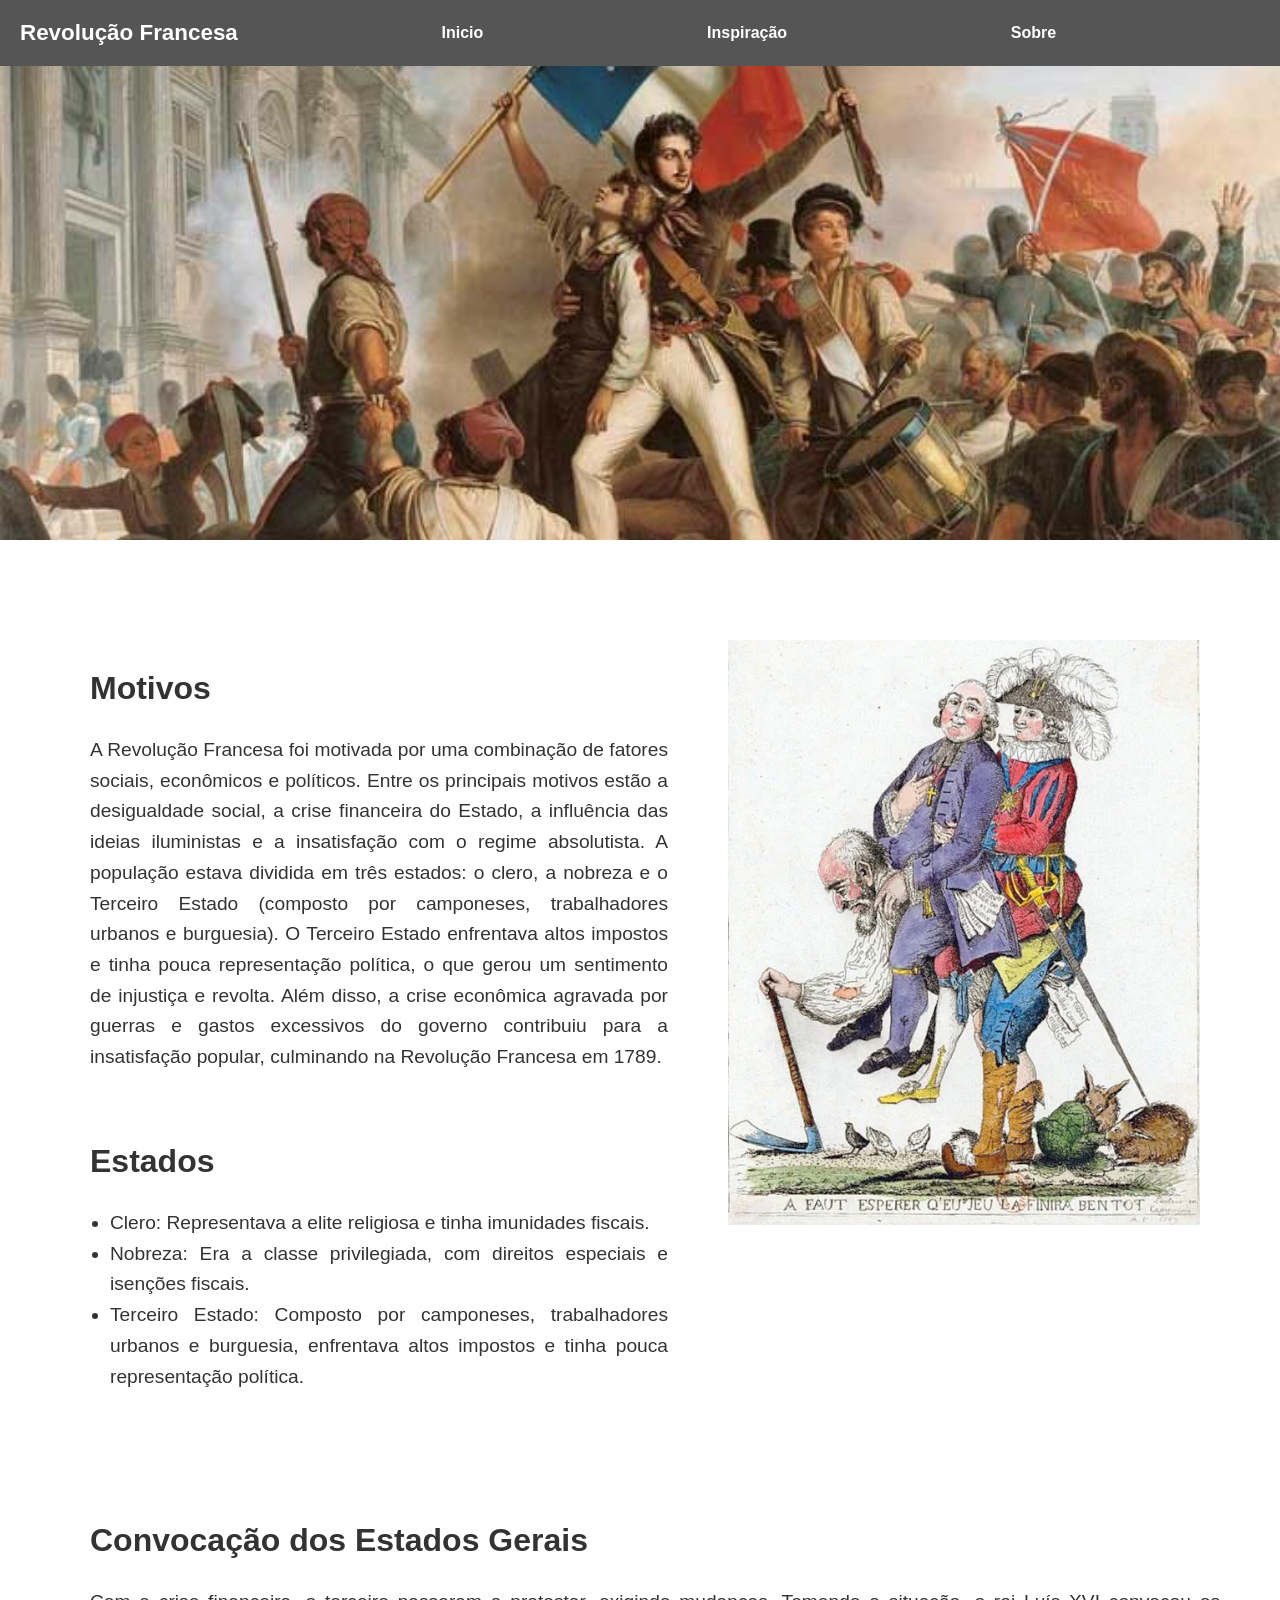
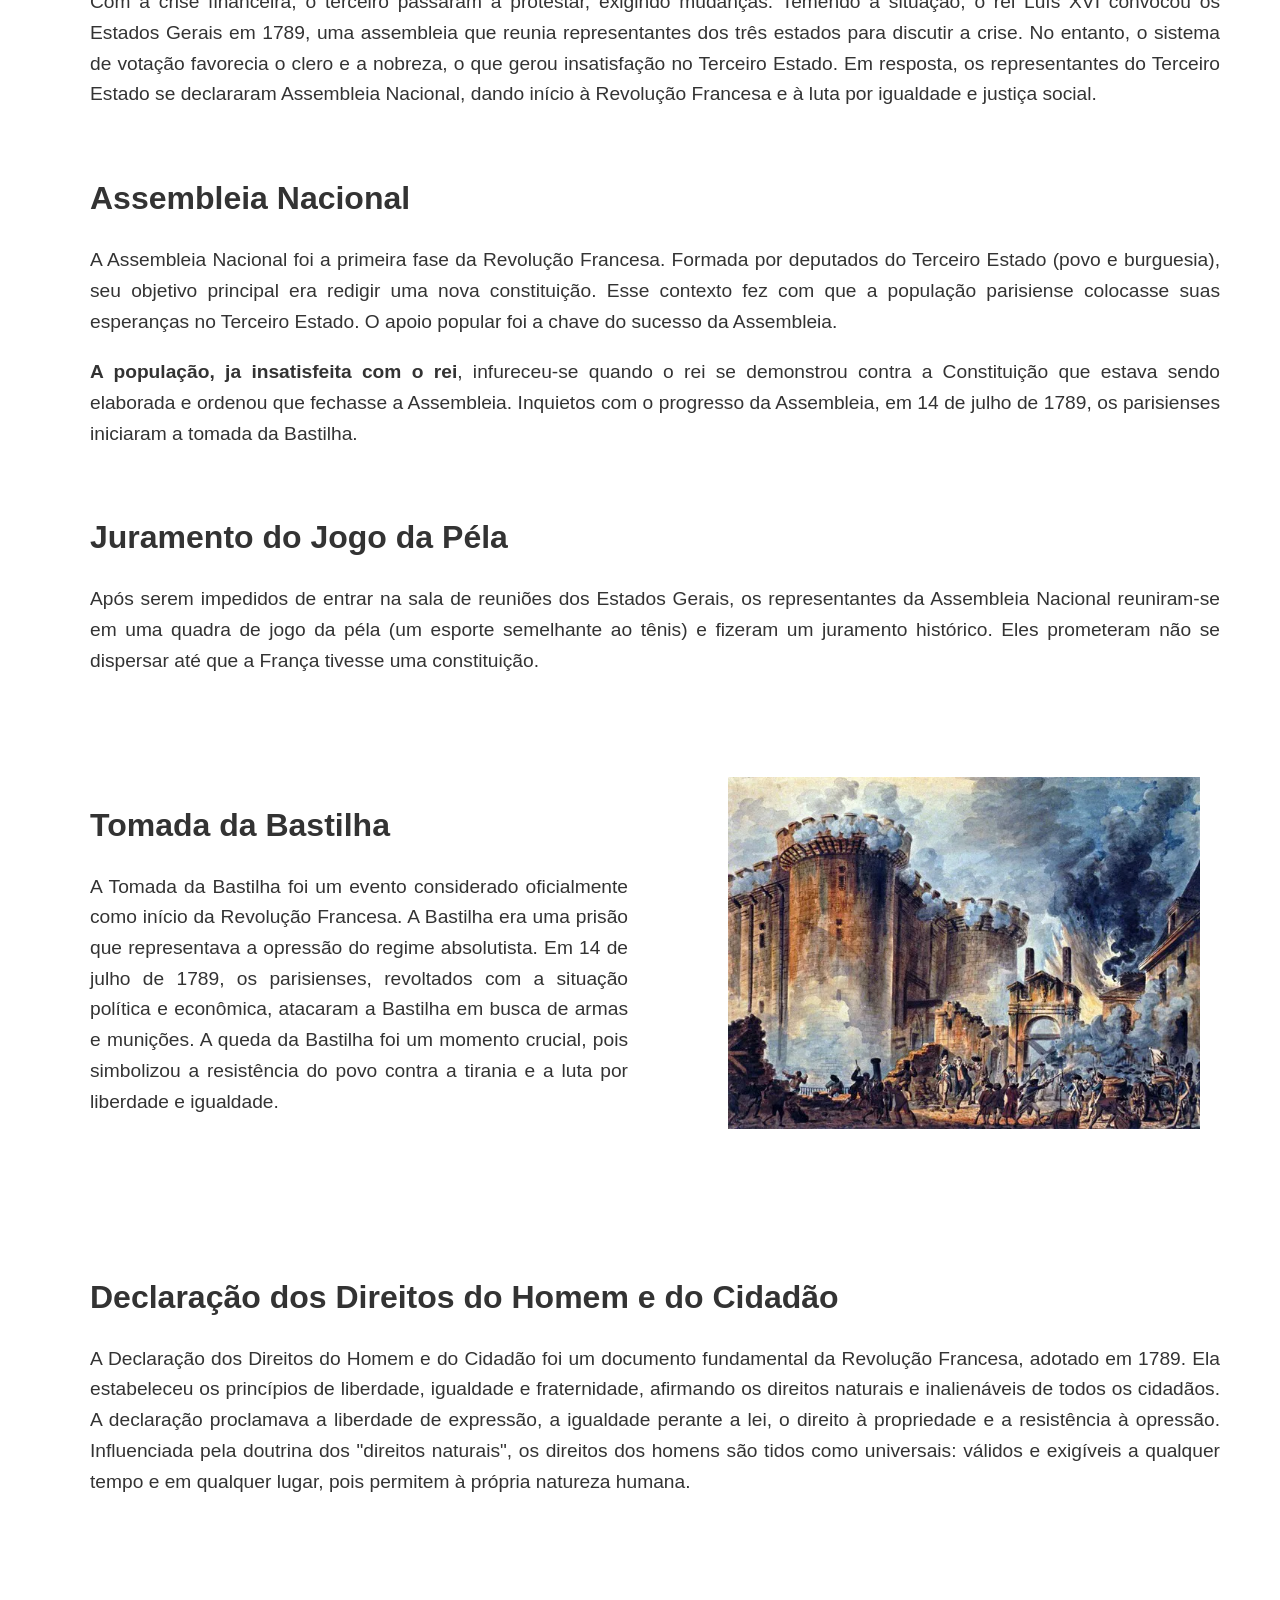
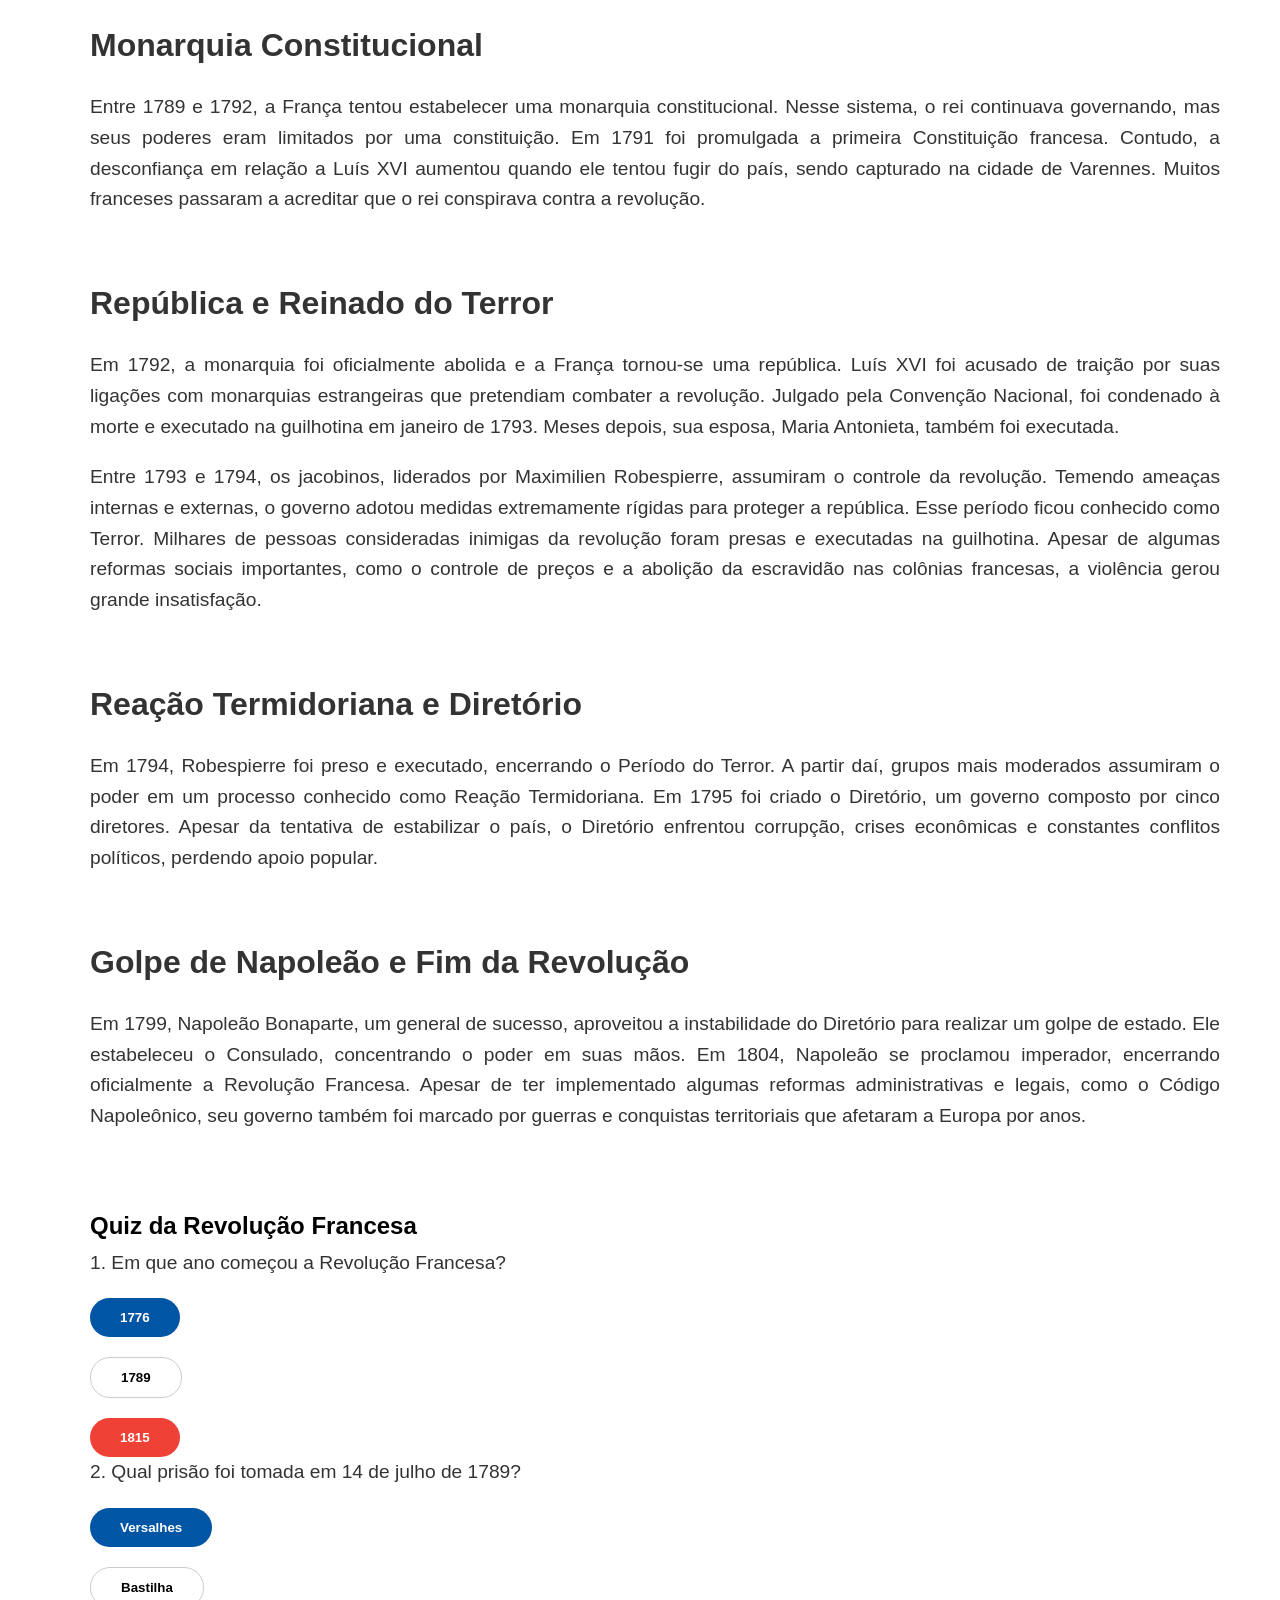
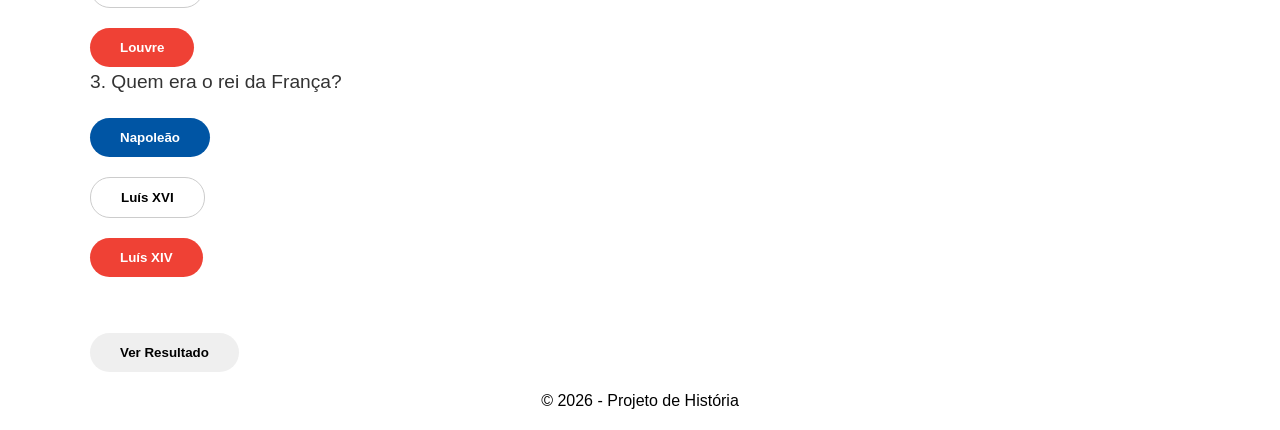
<file: subsite/pag2.htm>
<!DOCTYPE html>
<html lang="pt-br">
<head>
    <meta charset="UTF-8">
    <meta name="viewport" content="width=device-width, initial-scale=1.0">
    <title>Revolução Francesa</title>
    <link rel="stylesheet" href="../CSS/paginafranca.css">
    <script src="../JS/jayjayJS.js" defer></script>
</head>
<body>

    <nav class="navbar">

        <div class="logo">
            Revolução Francesa
        </div>

        <ul class="menu">
            <li><a class="bt" href="../index.html">Inicio</a></li>
            <li><a class="bt" href="../subsite/inspiracao.html">Inspiração</a></li>
            <li><a class="bt" href="../subsite/sobre.html">Sobre</a></li>
        </ul>
    </nav>  
<div class="banner">
    </div>


<div class="container">

    <div class="texto">
        <h1>Motivos</h1>
        <p> A Revolução Francesa foi motivada por uma combinação de fatores sociais, econômicos e políticos. Entre os principais motivos estão a desigualdade social, a crise financeira do Estado, a influência das ideias iluministas e a insatisfação com o regime absolutista. A população estava dividida em três estados: o clero, a nobreza e o Terceiro Estado (composto por camponeses, trabalhadores urbanos e burguesia). O Terceiro Estado enfrentava altos impostos e tinha pouca representação política, o que gerou um sentimento de injustiça e revolta. Além disso, a crise econômica agravada por guerras e gastos excessivos do governo contribuiu para a insatisfação popular, culminando na Revolução Francesa em 1789.
        </p>
        <h1> Estados</h1>
        <ul>
            <li>Clero: Representava a elite religiosa e tinha imunidades fiscais.</li>
            <li>Nobreza: Era a classe privilegiada, com direitos especiais e isenções fiscais.</li>
            <li>Terceiro Estado: Composto por camponeses, trabalhadores urbanos e burguesia, enfrentava altos impostos e tinha pouca representação política.</li>
        </ul> 
    </div>
<div>
</div>
<img src="../imagens/revolucao-francesa-burguesia-charge.webp" alt="burguesia">
</div>

<div class="texto">
    <h1> Convocação dos Estados Gerais</h1>
    <p style="margin-right: 60px;">Com a crise financeira, o terceiro passaram a protestar, exigindo mudanças. Temendo a situação, o rei Luís XVI convocou os Estados Gerais em 1789, uma assembleia que reunia representantes dos três estados para discutir a crise. No entanto, o sistema de votação favorecia o clero e a nobreza, o que gerou insatisfação no Terceiro Estado. Em resposta, os representantes do Terceiro Estado se declararam Assembleia Nacional, dando início à Revolução Francesa e à luta por igualdade e justiça social.</p>
    <h1> Assembleia Nacional</h1>
    <p style="margin-right: 60px;">A Assembleia Nacional foi a primeira fase da Revolução Francesa. Formada por deputados do Terceiro Estado (povo e burguesia), seu objetivo principal era redigir uma nova constituição. Esse contexto fez com que a população parisiense colocasse suas esperanças no Terceiro Estado. O apoio popular foi a chave do sucesso da Assembleia.</p>
    <p style="margin-right: 60px;"><b>A população, ja insatisfeita com o rei</b>, infureceu-se quando o rei se demonstrou contra a Constituição que estava sendo elaborada e ordenou que fechasse a Assembleia. Inquietos com o progresso da Assembleia, em 14 de julho de 1789, os parisienses iniciaram a tomada da Bastilha.</p>
    <h1> Juramento do Jogo da Péla</h1>
    <p style="margin-right: 60px;">Após serem impedidos de entrar na sala de reuniões dos Estados Gerais, os representantes da Assembleia Nacional reuniram-se em uma quadra de jogo da péla (um esporte semelhante ao tênis) e fizeram um juramento histórico. Eles prometeram não se dispersar até que a França tivesse uma constituição.</p>
</div>

<div class="container">
    <div class="texto">
        <h1> Tomada da Bastilha</h1>
        <p style="margin-right: 60px;">A Tomada da Bastilha foi um evento considerado oficialmente como início da Revolução Francesa. A Bastilha era uma prisão que representava a opressão do regime absolutista. Em 14 de julho de 1789, os parisienses, revoltados com a situação política e econômica, atacaram a Bastilha em busca de armas e munições. A queda da Bastilha foi um momento crucial, pois simbolizou a resistência do povo contra a tirania e a luta por liberdade e igualdade. </p>
    </div>
    <img src="../imagens/bastilha.webp" alt="bastilha">
</div>
<div class="texto">
    <h1> Declaração dos Direitos do Homem e do Cidadão</h1>
    <p style="margin-right: 60px;">A Declaração dos Direitos do Homem e do Cidadão foi um documento fundamental da Revolução Francesa, adotado em 1789. Ela estabeleceu os princípios de liberdade, igualdade e fraternidade, afirmando os direitos naturais e inalienáveis de todos os cidadãos. A declaração proclamava a liberdade de expressão, a igualdade perante a lei, o direito à propriedade e a resistência à opressão. Influenciada pela doutrina dos "direitos naturais", os direitos dos homens são tidos como universais: válidos e exigíveis a qualquer tempo e em qualquer lugar, pois permitem à própria natureza humana.</p>
</div>

<div class="texto">
    <h1> Monarquia Constitucional </h1>
    <p style="margin-right: 60px;">Entre 1789 e 1792, a França tentou estabelecer uma monarquia constitucional. Nesse sistema, o rei continuava governando, mas seus poderes eram limitados por uma constituição. Em 1791 foi promulgada a primeira Constituição francesa. Contudo, a desconfiança em relação a Luís XVI aumentou quando ele tentou fugir do país, sendo capturado na cidade de Varennes. Muitos franceses passaram a acreditar que o rei conspirava contra a revolução.</p>
    
    <h1> República e Reinado do Terror</h1>
    <p style="margin-right: 60px;">Em 1792, a monarquia foi oficialmente abolida e a França tornou-se uma república. Luís XVI foi acusado de traição por suas ligações com monarquias estrangeiras que pretendiam combater a revolução. Julgado pela Convenção Nacional, foi condenado à morte e executado na guilhotina em janeiro de 1793. Meses depois, sua esposa, Maria Antonieta, também foi executada.
    <p style="margin-right: 60px;">Entre 1793 e 1794, os jacobinos, liderados por Maximilien Robespierre, assumiram o controle da revolução. Temendo ameaças internas e externas, o governo adotou medidas extremamente rígidas para proteger a república. Esse período ficou conhecido como Terror. Milhares de pessoas consideradas inimigas da revolução foram presas e executadas na guilhotina. Apesar de algumas reformas sociais importantes, como o controle de preços e a abolição da escravidão nas colônias francesas, a violência gerou grande insatisfação.</p>

    <h1> Reação Termidoriana e Diretório</h1>
    <p style="margin-right: 60px;">Em 1794, Robespierre foi preso e executado, encerrando o Período do Terror. A partir daí, grupos mais moderados assumiram o poder em um processo conhecido como Reação Termidoriana. Em 1795 foi criado o Diretório, um governo composto por cinco diretores. Apesar da tentativa de estabilizar o país, o Diretório enfrentou corrupção, crises econômicas e constantes conflitos políticos, perdendo apoio popular.</p>

    <h1> Golpe de Napoleão e Fim da Revolução</h1>
    <p style="margin-right: 60px;">Em 1799, Napoleão Bonaparte, um general de sucesso, aproveitou a instabilidade do Diretório para realizar um golpe de estado. Ele estabeleceu o Consulado, concentrando o poder em suas mãos. Em 1804, Napoleão se proclamou imperador, encerrando oficialmente a Revolução Francesa. Apesar de ter implementado algumas reformas administrativas e legais, como o Código Napoleônico, seu governo também foi marcado por guerras e conquistas territoriais que afetaram a Europa por anos.</p>






</div>

<div> 
    <div class="texto">
    <h2>Quiz da Revolução Francesa</h2>
    </div>
    <div class="quiz">
    <div>
    <p>1. Em que ano começou a Revolução Francesa?</p>
    <button id="azul" class="resposta" onclick="responder(1, 'errado')">1776</button>
    <button id="branco" class="resposta" onclick="responder(1, 'certo')">1789</button>
    <button id="vermelho" class="resposta" onclick="responder(1, 'errado')">1815</button>
    </div>
    <div>
    <p>2. Qual prisão foi tomada em 14 de julho de 1789?</p>
    <button id="azul" class="resposta" onclick="responder(2, 'errado')">Versalhes</button>
    <button id="branco" class="resposta" onclick="responder(2, 'certo')">Bastilha</button>
    <button id="vermelho" class="resposta" onclick="responder(2, 'errado')">Louvre</button>
    </div>
    <div>
    <p>3. Quem era o rei da França?</p>
    <button id="azul" class="resposta" onclick="responder(3, 'errado')">Napoleão</button>
    <button id="branco" class="resposta" onclick="responder(3, 'certo')">Luís XVI</button>
    <button id="vermelho" class="resposta" onclick="responder(3, 'errado')">Luís XIV</button>
    </div>
    <br><br>
    <button onclick="mostrarResultado()">Ver Resultado</button>

    <p id="resultado"></p>

</div>

</div>
</div>
<footer>
    <p style="text-align: center; padding: 20px;">© 2026 - Projeto de História</p>
</footer>
</body>
</html>
</file>
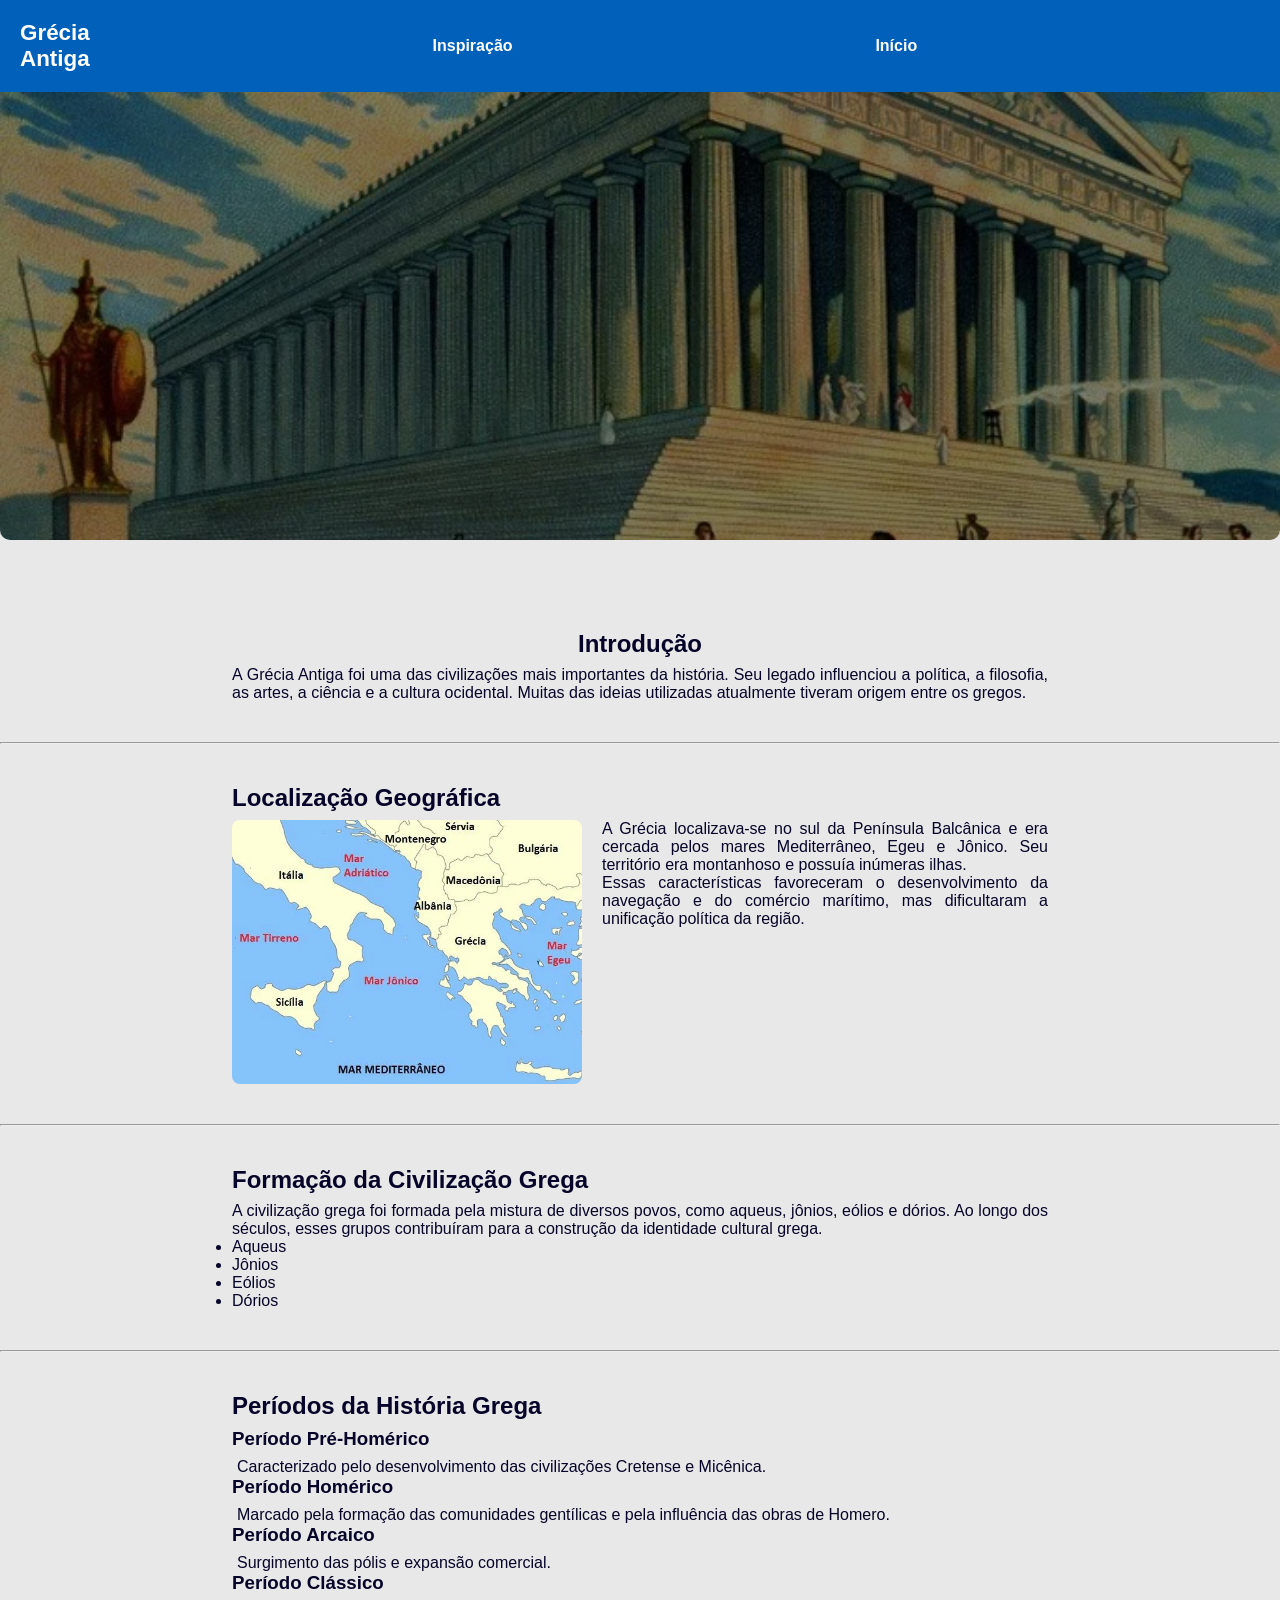
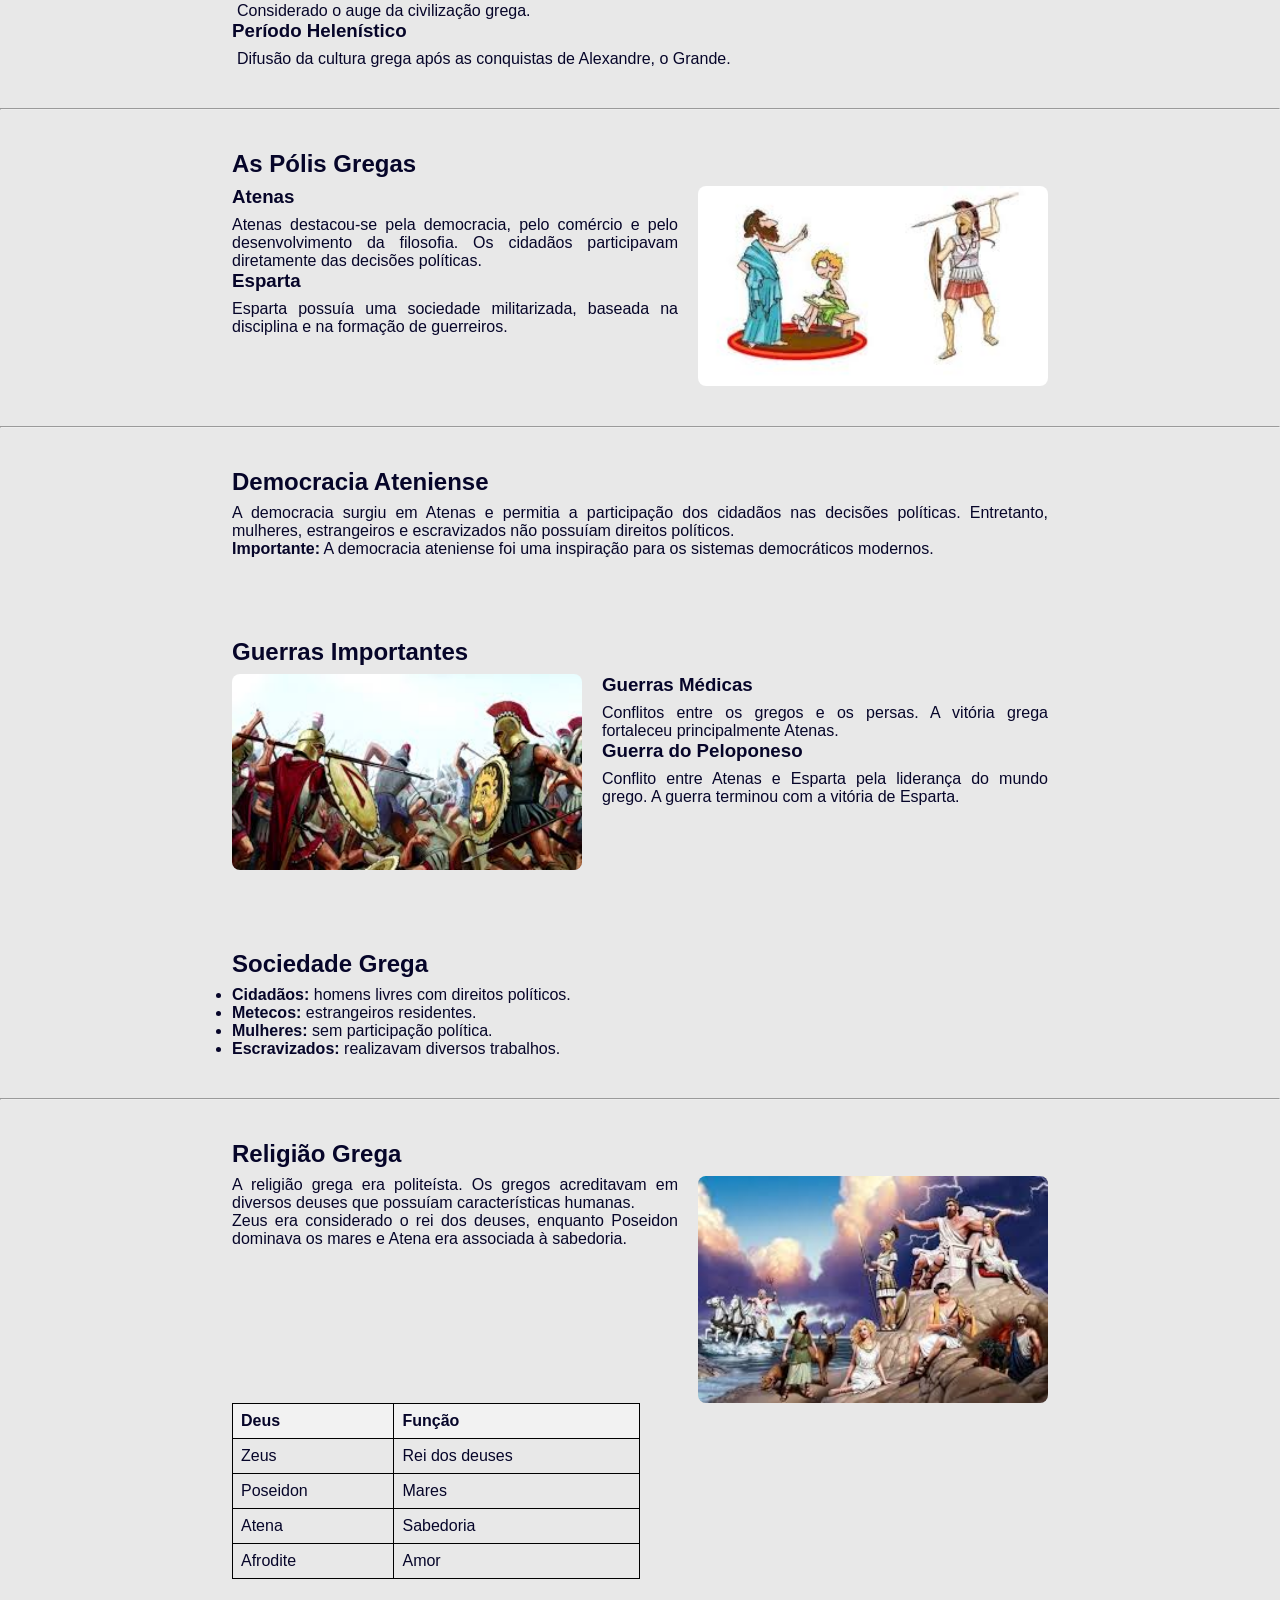
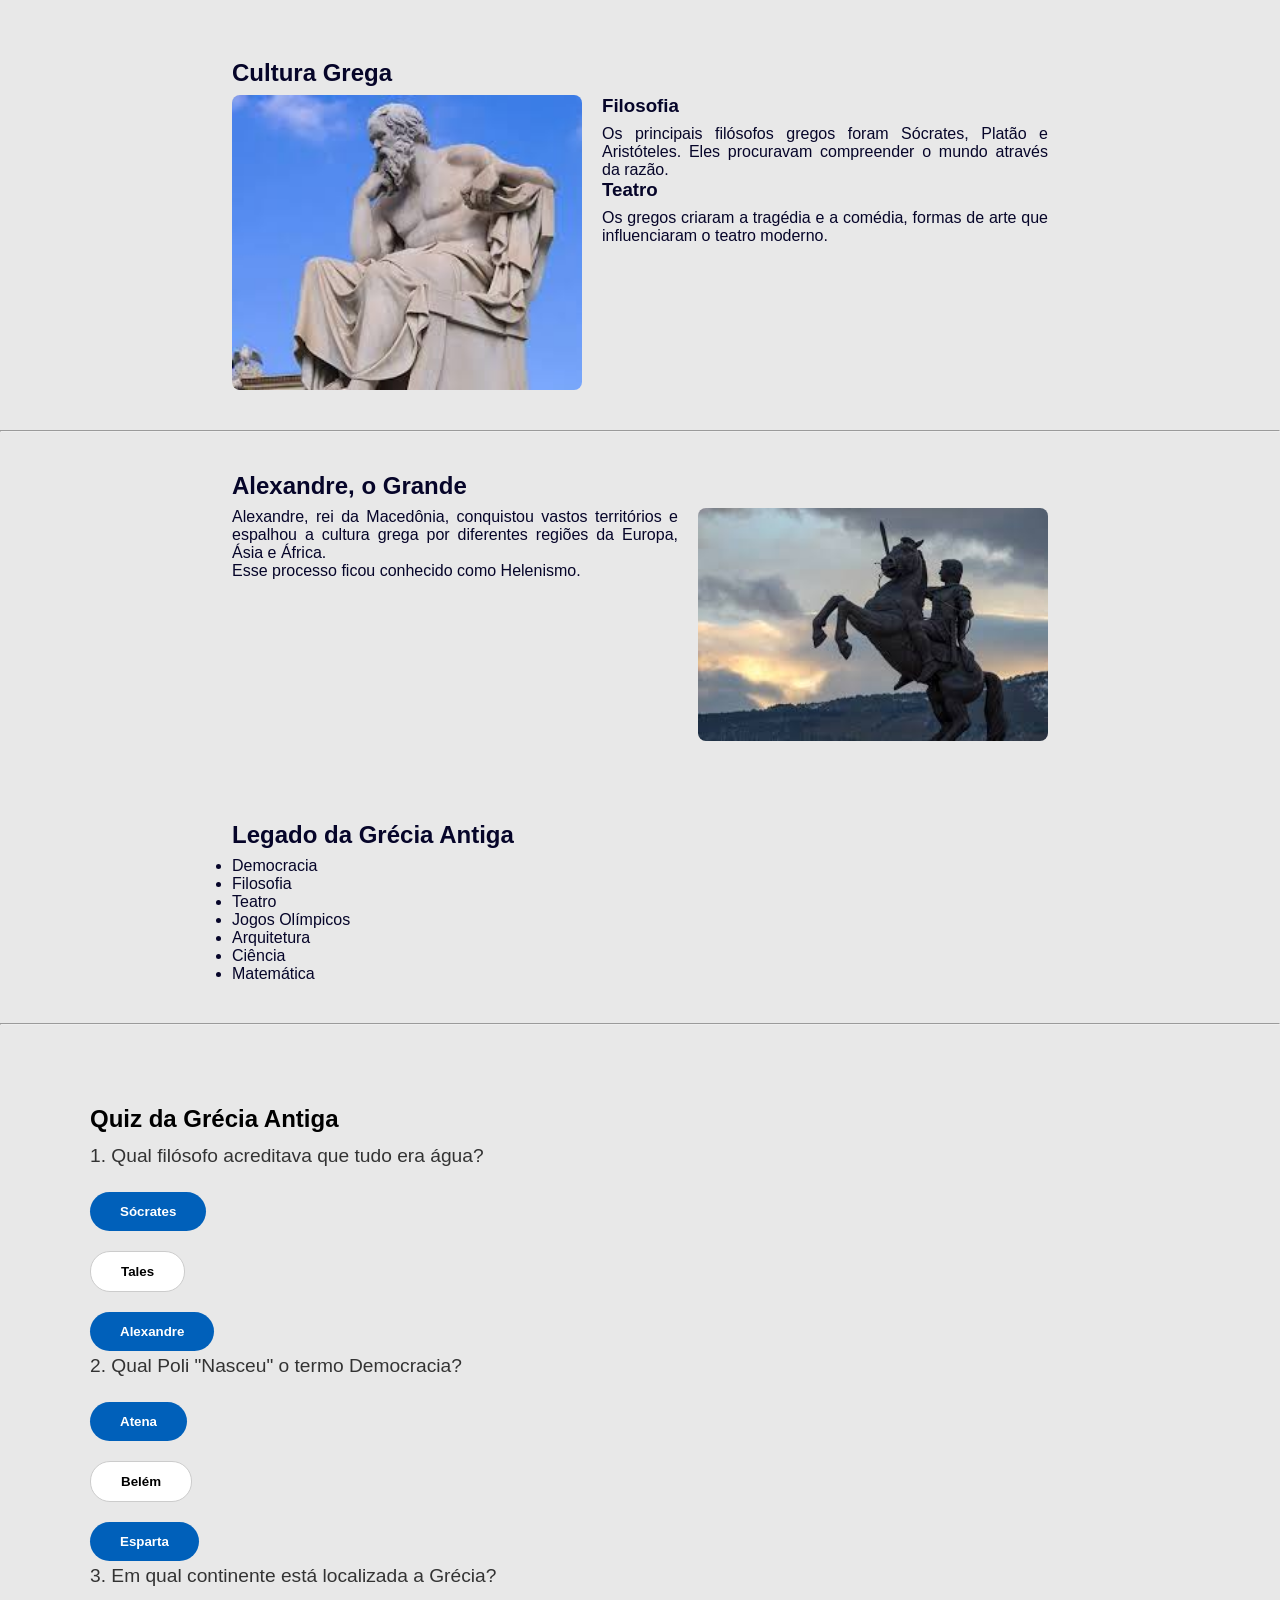
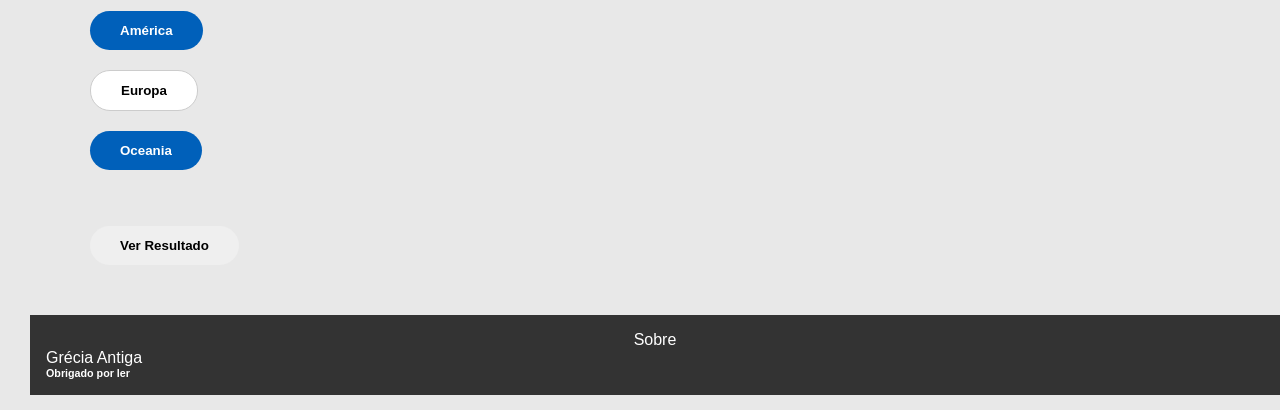
<file: subsite/pag4.html>
<!DOCTYPE html>
<html lang="pt-br">
<head>
    <meta charset="UTF-8">
    <meta name="viewport" content="width=device-width, initial-scale=1.0">
    <title>Toda História</title>
    <link rel="stylesheet" href="../CSS/grecia.css">
     <script src="../JS/jayjayJS.js" defer></script>

</head>
<body>

<nav class="navbar">

    <div class="logo"> Grécia <br>Antiga</div>

    <ul class="menu">
        <li><a class="bt" href="https://www.historiadomundo.com.br">Inspiração</a></li>
        <li><a class="bt" href="../index.html">Início</a></li>
    </ul>

</nav>

    <div class="banner"></div>


    <section style="margin-top: 50px;">
        <center><h2>Introdução</h2></center>

        <div class="texto-imagem">
            <div>
                <p>
                    A Grécia Antiga foi uma das civilizações mais importantes da história.
                    Seu legado influenciou a política, a filosofia, as artes, a ciência e a cultura
                    ocidental. Muitas das ideias utilizadas atualmente tiveram origem entre os gregos.
                </p>
            </div>
        </div>
    </section>

    <hr>

    <section>
        <h2>Localização Geográfica</h2>

        <div class="texto-imagem">
            <img src="../imagens/mapagrecia">

            <div>
                <p>
                    A Grécia localizava-se no sul da Península Balcânica e era cercada pelos mares
                    Mediterrâneo, Egeu e Jônico. Seu território era montanhoso e possuía inúmeras ilhas.
                </p>

                <p>
                    Essas características favoreceram o desenvolvimento da navegação e do comércio marítimo,
                    mas dificultaram a unificação política da região.
                </p>
            </div>
        </div>
    </section>

    <hr>

    <section>
        <h2>Formação da Civilização Grega</h2>

        <p>
            A civilização grega foi formada pela mistura de diversos povos, como aqueus, jônios,
            eólios e dórios. Ao longo dos séculos, esses grupos contribuíram para a construção da
            identidade cultural grega.
        </p>

        <ul>
            <li>Aqueus</li>
            <li>Jônios</li>
            <li>Eólios</li>
            <li>Dórios</li>
        </ul>
    </section>

    <hr>

    <section>
        <h2>Períodos da História Grega</h2>

        <h3>Período Pré-Homérico</h3>
        <p style="margin-left: 5px;">
            Caracterizado pelo desenvolvimento das civilizações Cretense e Micênica.
        </p>

        <h3>Período Homérico</h3>
        <p style="margin-left: 5px;">
            Marcado pela formação das comunidades gentílicas e pela influência das obras de Homero.
        </p>

        <h3>Período Arcaico</h3>
        <p style="margin-left: 5px;">
            Surgimento das pólis e expansão comercial.
        </p>

        <h3>Período Clássico</h3>
        <p style="margin-left: 5px;">
            Considerado o auge da civilização grega.
        </p>

        <h3>Período Helenístico</h3>
        <p style="margin-left: 5px;">
            Difusão da cultura grega após as conquistas de Alexandre, o Grande.
        </p>
    </section>

    <hr>

    <section>
        <h2>As Pólis Gregas</h2>

        <div class="texto-imagem">
            <div>
                <h3>Atenas</h3>

                <p>
                    Atenas destacou-se pela democracia, pelo comércio e pelo desenvolvimento da filosofia.
                    Os cidadãos participavam diretamente das decisões políticas.
                </p>

                <h3>Esparta</h3>

                <p>
                    Esparta possuía uma sociedade militarizada, baseada na disciplina e na formação de
                    guerreiros.
                </p>
            </div>

            <img src="../imagens/atenaesparta.jpeg">
        </div>
    </section>

    <hr>

    <section>
        <h2>Democracia Ateniense</h2>

        <p>
            A democracia surgiu em Atenas e permitia a participação dos cidadãos nas decisões políticas.
            Entretanto, mulheres, estrangeiros e escravizados não possuíam direitos políticos.
        </p>

        <div class="destaque">
            <strong>Importante:</strong>
            A democracia ateniense foi uma inspiração para os sistemas democráticos modernos.
        </div>
    </section>

    <section>
        <h2>Guerras Importantes</h2>

        <div class="texto-imagem">
            <img src="../imagens/guerragrega.jpeg">

            <div>
                <h3>Guerras Médicas</h3>

                <p>
                    Conflitos entre os gregos e os persas. A vitória grega fortaleceu principalmente Atenas.
                </p>

                <h3>Guerra do Peloponeso</h3>

                <p>
                    Conflito entre Atenas e Esparta pela liderança do mundo grego.
                    A guerra terminou com a vitória de Esparta.
                </p>
            </div>
        </div>
    </section>


    <section>
        <h2>Sociedade Grega</h2>

        <ul>
            <li><strong>Cidadãos:</strong> homens livres com direitos políticos.</li>
            <li><strong>Metecos:</strong> estrangeiros residentes.</li>
            <li><strong>Mulheres:</strong> sem participação política.</li>
            <li><strong>Escravizados:</strong> realizavam diversos trabalhos.</li>
        </ul>
    </section>

    <hr>

    <section>
        <h2>Religião Grega</h2>

        <div class="texto-imagem">
            <div>
                <p>
                    A religião grega era politeísta. Os gregos acreditavam em diversos deuses que possuíam
                    características humanas.
                </p>

                <p>
                    Zeus era considerado o rei dos deuses, enquanto Poseidon dominava os mares e Atena era
                    associada à sabedoria.
                </p>
            </div>

            <img src="../imagens/mitologiagrega.jpeg">
        </div>

        <table>
            <tr>
                <th>Deus</th>
                <th>Função</th>
            </tr>

            <tr>
                <td>Zeus</td>
                <td>Rei dos deuses</td>
            </tr>

            <tr>
                <td>Poseidon</td>
                <td>Mares</td>
            </tr>

            <tr>
                <td>Atena</td>
                <td>Sabedoria</td>
            </tr>

            <tr>
                <td>Afrodite</td>
                <td>Amor</td>
            </tr>
        </table>
    </section>

    <section>
        <h2>Cultura Grega</h2>

        <div class="texto-imagem">
            <img src="../imagens/socrates.jpeg">

            <div>
                <h3>Filosofia</h3>

                <p>
                    Os principais filósofos gregos foram Sócrates, Platão e Aristóteles.
                    Eles procuravam compreender o mundo através da razão.
                </p>

                <h3>Teatro</h3>

                <p>
                    Os gregos criaram a tragédia e a comédia, formas de arte que influenciaram o teatro moderno.
                </p>
            </div>
        </div>
    </section>

    <hr>

    <section>
        <h2>Alexandre, o Grande</h2>

        <div class="texto-imagem">
            <div>
                <p>
                    Alexandre, rei da Macedônia, conquistou vastos territórios e espalhou a cultura grega
                    por diferentes regiões da Europa, Ásia e África.
                </p>

                <p>
                    Esse processo ficou conhecido como Helenismo.
                </p>
            </div>

            <img src="../imagens/alexande.jpeg">
        </div>
    </section>

    <section>
        <h2>Legado da Grécia Antiga</h2>

        <ul>
            <li>Democracia</li>
            <li>Filosofia</li>
            <li>Teatro</li>
            <li>Jogos Olímpicos</li>
            <li>Arquitetura</li>
            <li>Ciência</li>
            <li>Matemática</li>
        </ul>
    </section>

    <hr>

<div> 
    <div class="texto">
    <h2>Quiz da Grécia Antiga</h2>
    </div>
<div class="quiz">
    <div>
    <p>1. Qual filósofo acreditava que tudo era água?</p>
    <button id="azul" class="resposta" onclick="responder(1, 'errado')">Sócrates</button>
    <button id="branco" class="resposta" onclick="responder(1, 'certo')">Tales</button>
    <button id="vermelho" class="resposta" onclick="responder(1, 'errado')">Alexandre</button>
    </div>
    <div>
    <p>2. Qual Poli "Nasceu" o termo Democracia?</p>
    <button id="azul" class="resposta" onclick="responder(2, 'certo')">Atena</button>
    <button id="branco" class="resposta" onclick="responder(2, 'errado')">Belém</button>
    <button id="vermelho" class="resposta" onclick="responder(2, 'errado')">Esparta</button>
    </div>
     <div>
    <p>3. Em qual continente está localizada a Grécia?</p>
    <button id="azul" class="resposta" onclick="responder(3, 'errado')">América</button>
    <button id="branco" class="resposta" onclick="responder(3, 'certo')">Europa</button>
    <button id="vermelho" class="resposta" onclick="responder(3, 'errado')">Oceania</button>
    </div>
    
    <br><br>
    <button onclick="mostrarResultado()">Ver Resultado</button>

    <p id="resultado"></p>

</div>

    <footer>
        <center><a href="subsite/sobre.html">Sobre</a></center>
        <p>Grécia Antiga</p>
        <h6>Obrigado por ler</h6>
    </footer>



</body>
</html>
</file>
<file: CSS/paginafranca.css>
* {
    margin: 0% 0%;
    padding: 0;
    box-sizing: border-box;
}

 body{
    background-color: #ffffff;
    font-family: Arial, sans-serif;

 }
h1, h2, h3 {
    margin-bottom: 0.5rem;
}
.banner {
    background-image: url('../imagens/revolucaofrancesa.jpg');
    background-size: cover;
    background-position: center ;
    background-repeat: no-repeat;
    width: 100%;
    height: 60vh;
    padding: 100px 0;
    display: flex;
    align-items: center;
    text-align: center;
    justify-content: center;
    color: white;   
}
.banner h1 {
    margin:0;
}


.logo{
    color: white;
    font-weight: bold;
}


.navbar{
    background-color: #555555;

    width: 100%;
    padding: 20px;

    display: flex;
    align-items: center;

    position: fixed;
    top: 0;
    z-index: 1000;
}

.logo{
    color: white;
    font-size: 1.4rem;
    font-weight: bold;
}

.menu{
    list-style: none;

    display: flex;
    flex: 1;

    justify-content: space-evenly;
}

.menu a{
    color: white;
    text-decoration: none;
    font-weight: bold;

    padding: 10px 20px;

    transition: 0.3s;
}

.menu a:hover{
    background-color: rgba(255,255,255,0.2);
    border-radius: 8px;
}

.container{
    display: flex;
    align-items: flex-start;
    gap: 20px;


}
.container img{
    margin-left:auto;
    max-width: 40%;
    height: auto;
    padding: 20px;
    margin-top: 80px;
    margin-right: 60px;
}

.texto{
    display: flex;
    flex-direction: column;
    text-align: justify;
    gap: 20px;
    margin-top: 80px;
    margin-left: 90px;
}

.texto h1{
    font-size: 2em;
    color: #333333;
    margin-top: 50px;
}
.texto p{
    font-size: 1.2em;
    color: #333333;
    line-height: 1.6;
}

.texto ul{
    list-style: disc;
    font-size: 1.2em;
    padding-left: 20px;
    color: #333333;
    line-height: 1.6;
}

section{
    padding: 40px;
    display: flex;
    gap: 20px;

}



button{
    padding: 12px 30px;

    border: none;
    border-radius: 20px;

    cursor: pointer;

    transition: 0.3s;
    font-weight: bold;
}

button:hover{
    transform: scale(1.05);
}
button.ativo{
    background-color: #ddd;
    color: #000 !important;
    transform: scale(1.08);
    box-shadow: 0 0 15px rgba(0,0,0,0.4);
}

.quiz{
    gap: 10px;
    margin-left: 90px;
}
.quiz button{
    display: flex;
    flex-direction: column;
    gap: 10px;
    margin-top: 20px;
}

.quiz p{
    font-size: 1.2em;
    color: #333333;
    line-height: 1.6;
    gap: 10px;
}

#azul {
    background-color: #0055A4;
    color: white;
}

#branco {
    background-color: white;
    color: black;
    border: 1px solid #ccc;
}

#vermelho {
    background-color: #EF4135;
    color: white;
}
</file>
<file: CSS/grecia.css>
* {
    margin: 0% 0%;
    padding: 0;
    box-sizing: border-box;
}

 body{
    background-color: #e8e8e8;
    font-family: 'oswald', sans-serif;

 }
h1, h2, h3 {
    margin-bottom: 0.5rem;
}
.banner {
    background-image:linear-gradient(rgba(0,0,0,0.5), rgba(0,0,0,0.5)), url('../imagens/grecia.png');
    background-size: cover;
    background-position: center ;
    background-repeat: no-repeat;
    width: 100%;
    height: 60vh;
    padding: 100px 0;
    display: flex;
    align-items: center;
    text-align: center;
    justify-content: center;
    color: white;
    border-radius: 10px;
}



.logo{
    color: white;
    font-weight: bold;
}

.navbar{
    background-color: #0060ba;

    width: 100%;
    padding: 20px;

    display: flex;
    align-items: center;

    position: fixed;
    top: 0;
    z-index: 1000;
}

.logo{
    color: white;
    font-size: 1.4rem;
    font-weight: bold;
}

.menu{
    list-style: none;

    display: flex;
    flex: 1;

    justify-content: space-evenly;
}

.menu a{
    color: white;
    text-decoration: none;
    font-weight: bold;

    padding: 10px 20px;

    transition: 0.3s;
}

.menu a:hover{
    background-color: rgba(255,255,255,0.2);
    border-radius: 8px;
}



.container{
    display: flex;
    align-items: flex-start;
    gap: 20px;


}
.container img{
    margin-left:auto;
    max-width: 40%;
    height: auto;
    padding: 20px;
    margin-top: 80px;
    margin-right: 60px;
}

.texto{
    display: flex;
    flex-direction: column;
    text-align: justify;
    gap: 20px;
    margin-top: 80px;
    margin-left: 90px;
}

.texto h1{
    font-size: 2em;
    color: #333333;
    margin-top: 50px;
}
.texto p{
    font-size: 1.2em;
    color: #333333;
    line-height: 1.6;
}

.texto ul{
    list-style: disc;
    font-size: 1.2em;
    padding-left: 20px;
    color: #333333;
    line-height: 1.6;
}

section{
    padding: 40px;
    display: block;
    gap: 20px;
    color: #060529;
    margin-left: 15%;
    margin-right: 15%;
    text-align: justify;
}

section img{
    max-width: 400px;
    border-radius: 8px;
    min-width: 350px;
    height: auto;
}



button{
    padding: 12px 30px;

    border: none;
    border-radius: 20px;

    cursor: pointer;

    transition: 0.3s;
    font-weight: bold;
}

button:hover{
    transform: scale(1.05);
}

button.ativo{
    background-color: #ddd;
    color: #000;
    transform: scale(1.08);
    box-shadow: 0 0 15px rgba(0,0,0,0.4);

}
.quiz{
    gap: 10px;
    margin-left: 90px;
    margin-bottom: 50px;
}
.quiz button{
    display: flex;
    flex-direction: column;
    gap: 10px;
    margin-top: 20px;
}

.quiz p{
    font-size: 1.2em;
    color: #333333;
    line-height: 1.6;
    gap: 10px;
}

#azul {
    background-color: #0060ba;
    color: white;
}

#branco {
    background-color: white;
    color: black;
    border: 1px solid #ccc;
    transition: 0.05s;
}

#branco:hover {
    border: 1.5px solid #333333;
}

#vermelho {
    background-color: #0060ba;
    color: white;
}

.texto-imagem{
    display: flex;
    gap: 20px;
}

table {
    border-collapse: collapse;
    width: 50%;
}

th, td {
    border: 1px solid black;
    padding: 8px;
    text-align: left;
}

th {
    background-color: #f2f2f2;
}

hr{
    color: #060529;
}

footer {
    background-color: #333;
    color: #fff;
    padding: 1rem;
    margin-top: 2rem;
    justify-items: center;
    margin: 0px 0px 15px 30px;

}

footer a{
    text-decoration: none;
    color: #fff;
    justify-self: center;
    margin-top: 50px;
}
footer p{
    text-decoration: none;
    color: #fff;
    justify-self: center;
}

footer a:hover{
    text-decoration: underline;
    color: #fff;
}
</file>
